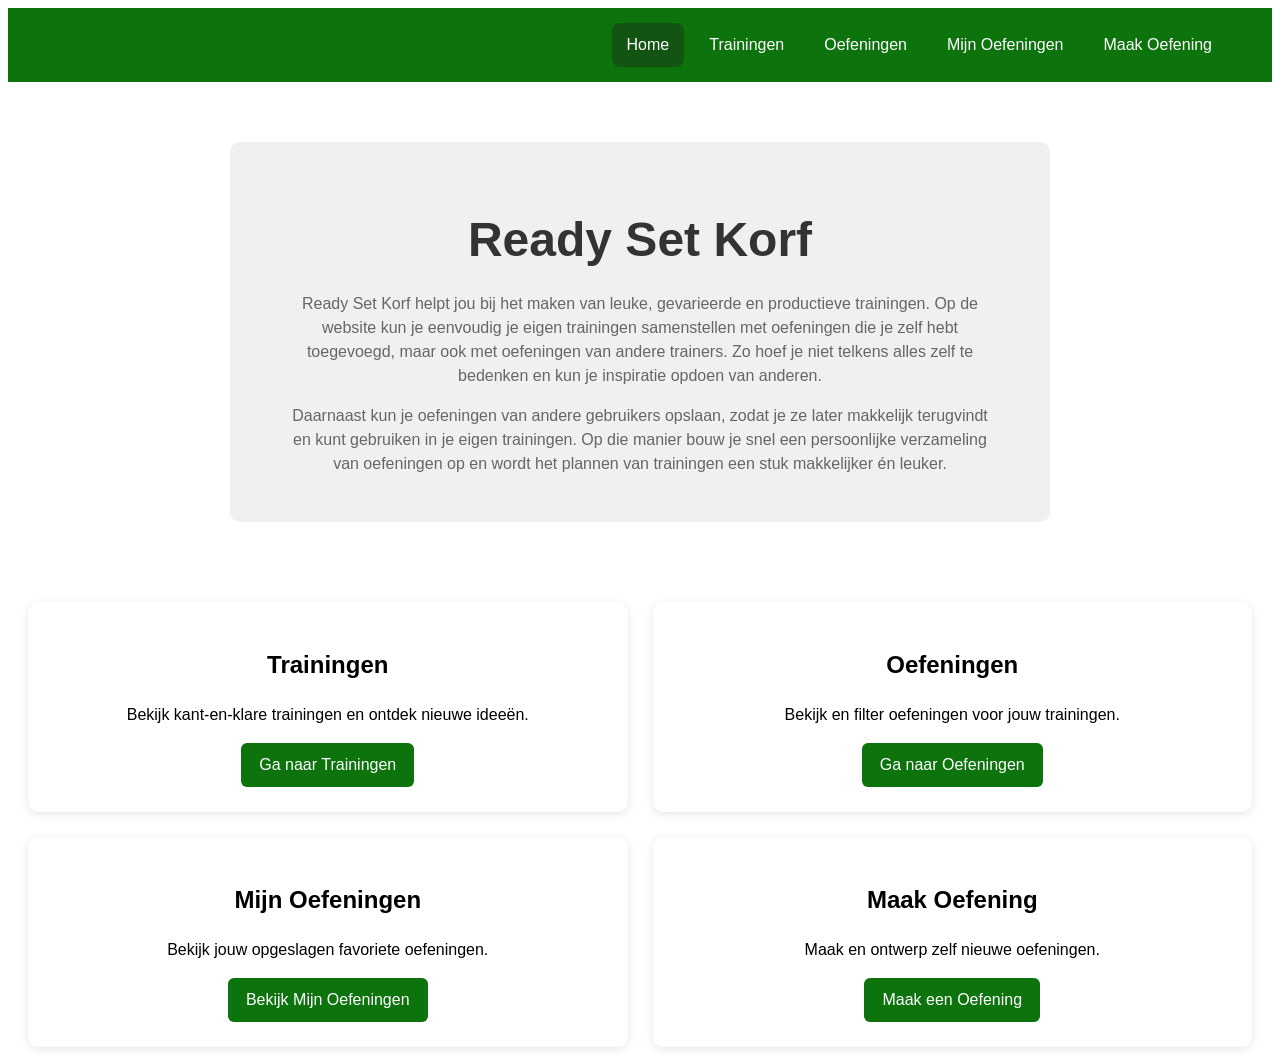
<file: index.html>
<!DOCTYPE html>
<html lang="nl">

<head>
  <meta charset="utf-8">
  <meta name="viewport" content="width=device-width">
  <title>Home</title>
  <link href="style.css" rel="stylesheet" type="text/css" />
</head>

<body>
  <nav class="navbar">
    <ul>
      <li><a href="index.html" class="active">Home</a></li>
      <li><a href="trainingen.html">Trainingen</a></li>
      <li><a href="exercises.html">Oefeningen</a></li>
      <li><a href="mijn-oefeningen.html">Mijn Oefeningen</a></li>
      <li><a href="maak-oefening.html">Maak Oefening</a></li>
    </ul>
  </nav>

  <div class="home">
    <header>
      <div class="header-box">
        <h1>Ready Set Korf</h1>
        <p>Ready Set Korf helpt jou bij het maken van leuke, gevarieerde en productieve trainingen. Op de website kun je eenvoudig je eigen trainingen samenstellen met oefeningen die je zelf hebt toegevoegd, maar ook met oefeningen van andere trainers. Zo hoef je niet telkens alles zelf te bedenken en kun je inspiratie opdoen van anderen.</p>
        <p>Daarnaast kun je oefeningen van andere gebruikers opslaan, zodat je ze later makkelijk terugvindt en kunt gebruiken in je eigen trainingen. Op die manier bouw je snel een persoonlijke verzameling van oefeningen op en wordt het plannen van trainingen een stuk makkelijker én leuker.</p>
      </div>
    </header>

    <section class="home-section">

    <div class="home-box">
      <h2>Trainingen</h2>
      <p>Bekijk kant-en-klare trainingen en ontdek nieuwe ideeën.</p>
      <a href="trainingen.html" class="home-button">Ga naar Trainingen</a>
    </div>

    <div class="home-box">
      <h2>Oefeningen</h2>
      <p>Bekijk en filter oefeningen voor jouw trainingen.</p>
      <a href="exercises.html" class="home-button">Ga naar Oefeningen</a>
    </div>

    <div class="home-box">
      <h2>Mijn Oefeningen</h2>
      <p>Bekijk jouw opgeslagen favoriete oefeningen.</p>
      <a href="mijn-oefeningen.html" class="home-button">Bekijk Mijn Oefeningen</a>
    </div>

    <div class="home-box">
      <h2>Maak Oefening</h2>
      <p>Maak en ontwerp zelf nieuwe oefeningen.</p>
      <a href="maak-oefening.html" class="home-button">Maak een Oefening</a>
    </div>

  </section>
  </div>
</body>

</html>
</file>
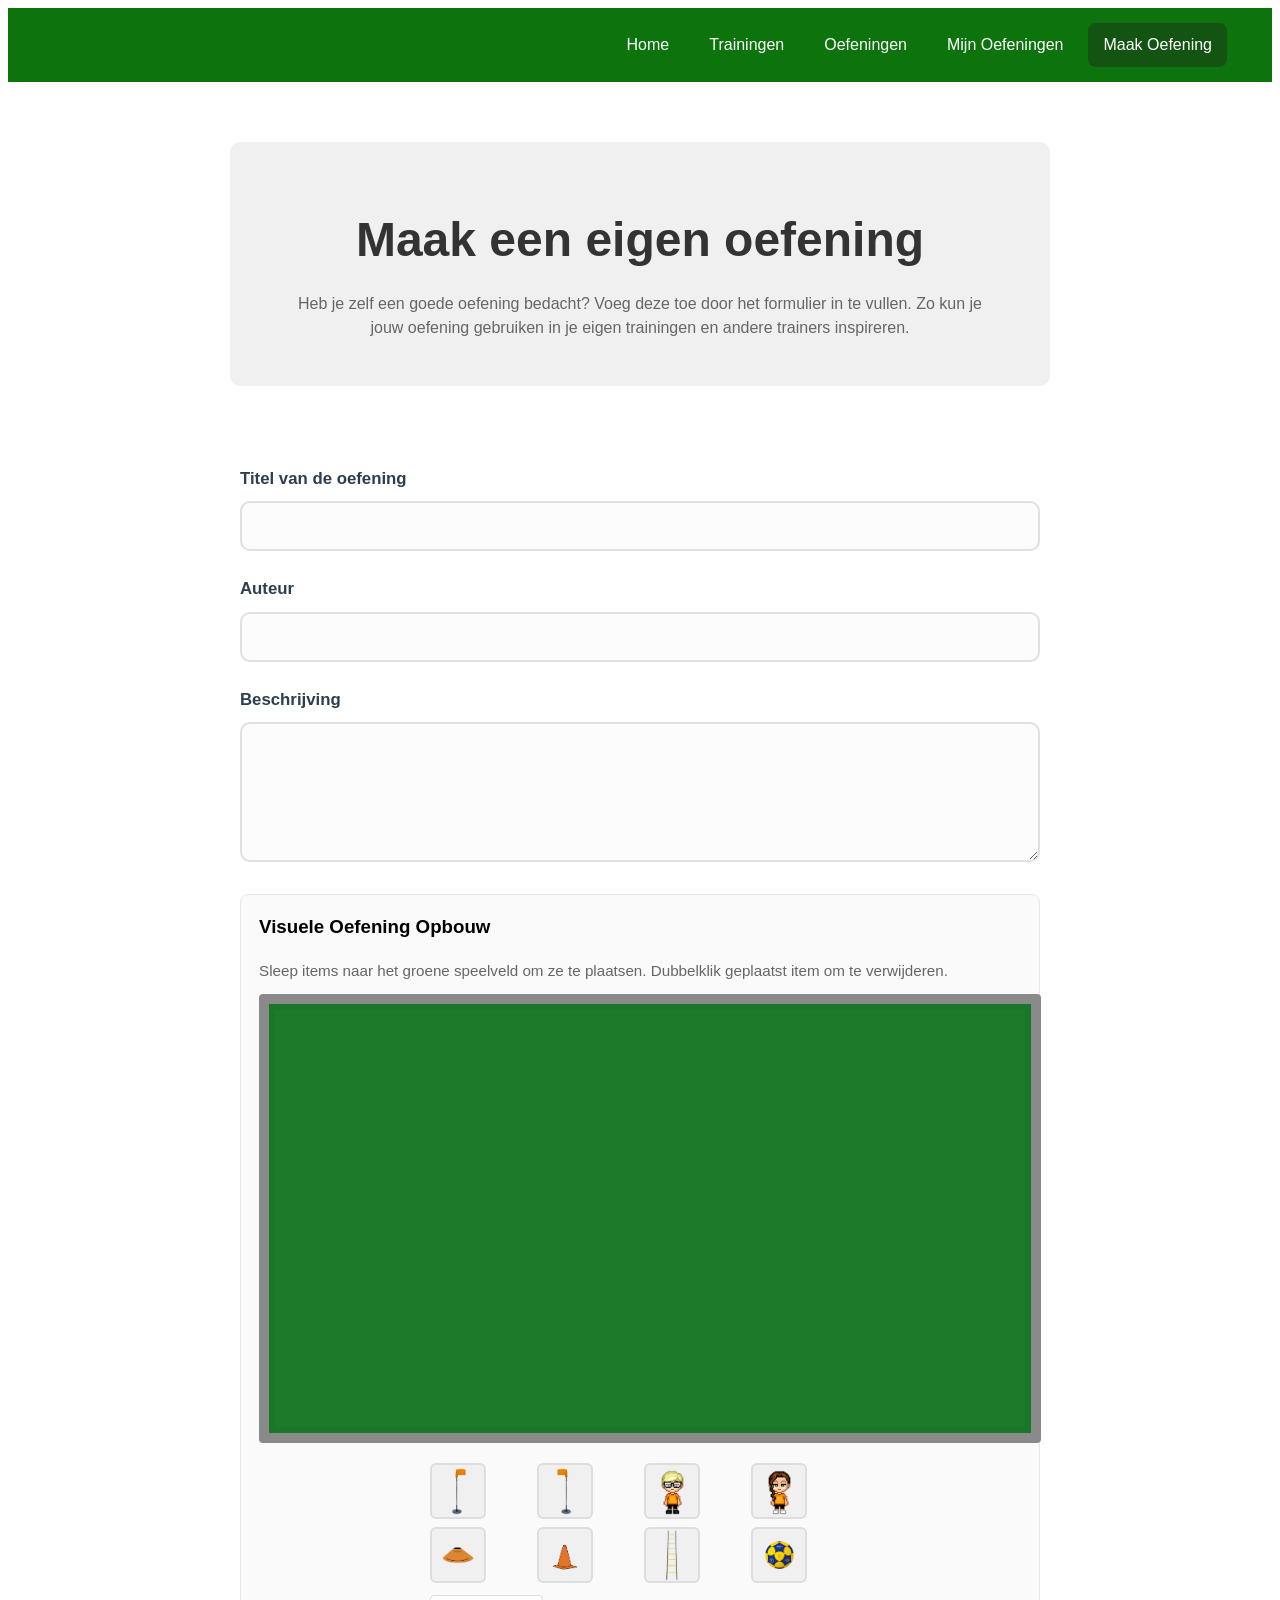
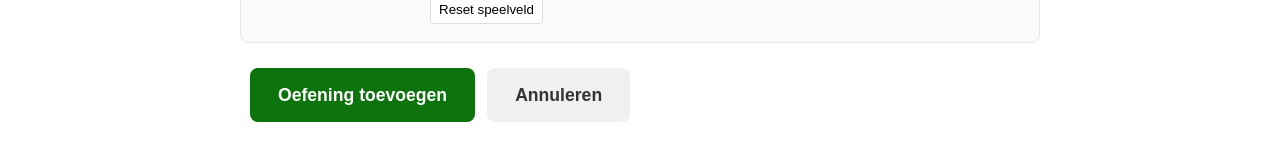
<file: maak-oefening.html>
<!DOCTYPE html>
<html lang="nl">

<head>
  <meta charset="utf-8">
  <meta name="viewport" content="width=device-width">
  <title>Maak Oefening</title>
  <link href="style.css" rel="stylesheet" type="text/css" />
</head>

<body>
  <nav class="navbar">
    <ul>
      <li><a href="index.html">Home</a></li>
      <li><a href="trainingen.html">Trainingen</a></li>
      <li><a href="exercises.html">Oefeningen</a></li>
      <li><a href="mijn-oefeningen.html">Mijn Oefeningen</a></li>
      <li><a href="maak-oefening.html" class="active">Maak Oefening</a></li>
    </ul>
  </nav>

  <div class="container">
    <header>
      <div class="header-box">
        <h1>Maak een eigen oefening</h1>
        <p>Heb je zelf een goede oefening bedacht? Voeg deze toe door het formulier in te vullen. Zo kun je jouw oefening gebruiken in je eigen trainingen en andere trainers inspireren.</p>
      </div>
    </header>

    <main>
      <form id="create-exercise-form" class="create-form">
        <div class="form-group">
          <label for="title">Titel van de oefening</label>
          <input id="title" name="title" type="text" required maxlength="100"/>
        </div>

        <div class="form-group">
          <label for="author">Auteur</label>
          <input id="author" name="author" type="text" required maxlength="60"/>
        </div>

        <div class="form-group">
          <label for="description">Beschrijving</label>
          <textarea id="description" name="description" rows="6" required maxlength="1000"></textarea>
        </div>

        <!-- Visual editor -->
        <section class="visual-editor">
          <h3>Visuele Oefening Opbouw</h3>
          <p class="muted">Sleep items naar het groene speelveld om ze te plaatsen. Dubbelklik geplaatst item om te verwijderen.</p>

          <div class="visual-row">
            <div id="playfield" class="playfield" tabindex="0"></div>

            <div class="palette">
              <div class="palette-grid" id="palette-grid">
                <!-- Slots added via JS -->
              </div>
              <div class="palette-actions">
                <button type="button" id="reset-playfield">Reset speelveld</button>
              </div>
            </div>
          </div>
        </section>

        <div class="form-actions">
          <button type="submit" id="submit-btn">Oefening toevoegen</button>
          <a href="exercises.html" class="button-link">Annuleren</a>
        </div>

        <div id="form-message" class="form-message" role="status" aria-live="polite"></div>
      </form>
    </main>
  </div>

  <script src="maak-oefening.js"></script>
</body>

</html>
</file>
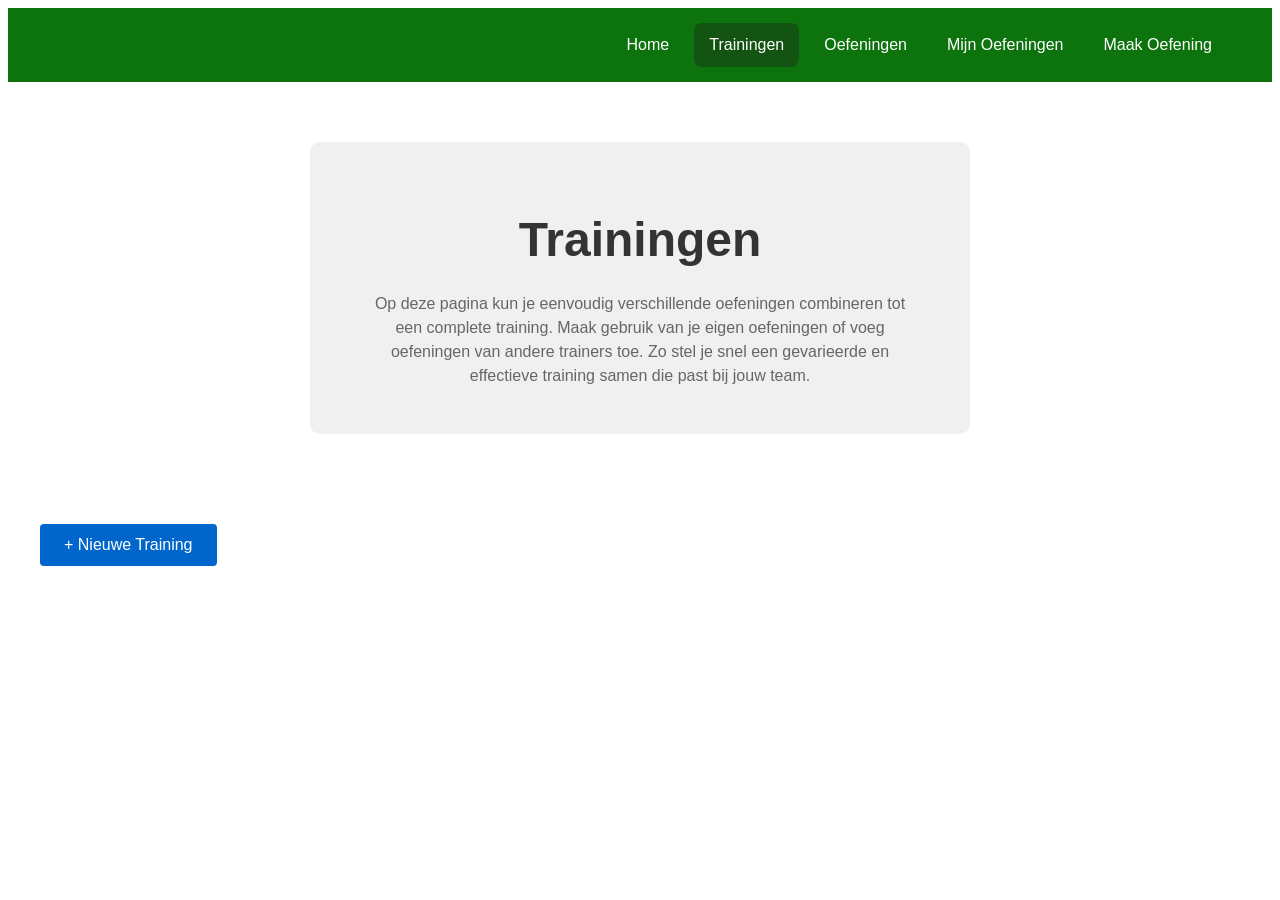
<file: trainingen.html>
<!DOCTYPE html>
<html lang="nl">

<head>
  <meta charset="utf-8">
  <meta name="viewport" content="width=device-width">
  <title>Trainingen</title>
  <link href="style.css" rel="stylesheet" type="text/css"/>
</head>

<body>
  <nav class="navbar">
    <ul>
      <li><a href="index.html">Home</a></li>
      <li><a href="trainingen.html" class="active">Trainingen</a></li>
      <li><a href="exercises.html">Oefeningen</a></li>
      <li><a href="mijn-oefeningen.html">Mijn Oefeningen</a></li>
      <li><a href="maak-oefening.html">Maak Oefening</a></li>
    </ul>
  </nav>

  <div class="container">
    <header class="narrow">
      <div class="header-box">
        <h1>Trainingen</h1>
        <p>Op deze pagina kun je eenvoudig verschillende oefeningen combineren tot een complete training. Maak gebruik van je eigen oefeningen of voeg oefeningen van andere trainers toe. Zo stel je snel een gevarieerde en effectieve training samen die past bij jouw team.</p>
      </div>
    </header>
    
    <div class="trainingen-section">
      <button id="create-training-btn" class="btn btn-primary">+ Nieuwe Training</button>
      
      <div id="trainingen-list" class="trainingen-grid">
        <!-- Trainingen will be loaded here by JavaScript -->
      </div>
    </div>
  </div>

  <!-- Modal for viewing exercises in training -->
  <div id="training-exercises-modal" class="modal training-exercises-modal">
    <div class="modal-content">
      <span class="close" onclick="closeTrainingExercisesModal()">&times;</span>
      <h2>Oefeningen in <span id="training-exercises-title"></span></h2>
      
      <div id="training-exercises-list" class="training-exercises-grid">
        <!-- Exercises will be loaded here by JavaScript -->
      </div>
    </div>
  </div>

  <!-- Modal for creating/editing training -->
  <div id="training-modal" class="modal training-modal">
    <div class="modal-content">
      <span class="close">&times;</span>
      <h2>Training Beheren</h2>
      
      <form id="training-form">
        <div class="form-group">
          <label for="training-name">Trainingsnaam *</label>
          <input type="text" id="training-name" placeholder="Voer trainingsnaam in..." required>
        </div>
        
        <div class="form-group">
          <label for="training-description">Beschrijving</label>
          <textarea id="training-description" placeholder="Voer trainingsbeschrijving in..."></textarea>
        </div>
        
        <div class="form-group">
          <label for="exercise-search">Zoeken en toevoegen oefeningen:</label>
          <input type="text" id="exercise-search" placeholder="Zoek oefeningen...">
          <div id="available-exercises" class="available-exercises"></div>
        </div>
        
        <div class="form-group">
          <label>Geselecteerde oefeningen *</label>
          <div id="selected-exercises" class="selected-exercises"></div>
        </div>
        
        <div class="modal-buttons">
          <button type="button" id="save-training-btn" class="btn btn-primary">Opslaan</button>
          <button type="button" class="btn btn-secondary" onclick="closeTrainingModal()">Annuleren</button>
        </div>
      </form>
    </div>
  </div>

  <script src="trainingen.js"></script>
</body>

</html>
</file>
<file: style.css>
/* Global */
body {
  font-family: Arial, Helvetica, sans-serif;
  line-height: 1.5;
}

/* Navigation Bar */
.navbar {
  background-color: #0d730d;
  padding: 10px 20px;
  display: flex;
  justify-content: flex-end;
}

.navbar ul {
  list-style: none;
  margin: 0;
  padding: 0 20px;
  display: flex;
  justify-content: flex-end;
}

.navbar li {
  margin: 0;
}

.navbar a {
  display: block;
  color: white;
  text-decoration: none;
  padding: 10px 15px;
  margin: 5px;
  border-radius: 8px;
}

.navbar a:hover,
.navbar a.active {
  background-color: #135413;
}

/* Container and Header */
.container {
  max-width: 100%;
  margin: 0;
  padding: 0;
}

header {
  text-align: center;
  padding: 60px 0px;
  background-color: #ffffff;
  width: 100%;
}

header.narrow {
  max-width: 660px;
  margin: 0 auto;
}

header div.header-box {
  display: inline-block;
  padding: 30px 60px;
  background-color: #f0f0f0;
  border-radius: 10px;
  max-width: 700px;
  text-align: center;
}

header h1 {
  color: #333;
  font-size: 3em;
  margin-bottom: 15px;
  font-weight: bold;
}

header p {
  color: #666;
  font-size: 1em;
}


/* Home */
.home-section {
  display: grid;
  grid-template-columns: repeat(2, 1fr); /* 2 naast elkaar */
  gap: 25px;
  margin-top: 20px;
  margin-left: 20px;
  margin-right: 20px;
}

.home-box {
  background: white;
  padding: 25px;
  border-radius: 10px;
  box-shadow: 0 2px 8px rgba(0,0,0,0.1);
  text-align: center;
}

.home-button {
  display: inline-block;
  background-color: #0d730d;
  color: white;
  padding: 10px 18px;
  border-radius: 6px;
  text-decoration: none;
  transition: background-color 0.3s;
}

.home-button:hover {
  background-color: #135413;
}


/* Home */
.home-section {
  display: grid;
  grid-template-columns: repeat(2, 1fr); /* 2 naast elkaar */
  gap: 25px;
  margin-top: 20px;
  margin-left: 20px;
  margin-right: 20px;
}

.home-box {
  background: white;
  padding: 25px;
  border-radius: 10px;
  box-shadow: 0 2px 8px rgba(0,0,0,0.1);
  text-align: center;
}

.home-button {
  display: inline-block;
  background-color: #0d730d;
  color: white;
  padding: 10px 18px;
  border-radius: 6px;
  text-decoration: none;
  transition: background-color 0.3s;
}

.home-button:hover {
  background-color: #135413;
}

/* Exercises Grid */
.exercises-grid {
  display: grid;
  /* show one exercise per row so visuals are larger */
  grid-template-columns: 1fr;
  gap: 25px;
}

.exercises-section {
  max-width: 1200px;
  margin-left: auto;
  margin-right: auto;
  padding: 0 20px;
} 

/* Exercise Card */
.exercise-card {
  background: white;
  border: 1px solid #ddd;
  border-radius: 8px;
  padding: 20px;
  box-shadow: 0 2px 8px rgba(0,0,0,0.1);
  transition: box-shadow 0.3s, transform 0.3s;
}

.exercise-card:hover {
  box-shadow: 0 4px 16px rgba(0,0,0,0.15);
  transform: translateY(-2px);
}

.exercise-header {
  display: flex;
  justify-content: space-between;
  align-items: start;
  margin-bottom: 12px;
}

.exercise-title {
  font-size: 1.4em;
  color: #333;
  margin: 0;
  flex: 1;
}

.exercise-actions {
  display: flex;
  gap: 8px;
}

.action-btn {
  background: none;
  border: none;
  font-size: 1.2em;
  cursor: pointer;
  transition: transform 0.2s;
  padding: 5px;
}

.action-btn:hover {
  transform: scale(1.2);
}

.favorite-btn.active {
  color: #ff6b6b;
}

.favorite-btn {
  color: #999;
}

.save-btn.active {
  color: #0066cc;
}

.save-btn {
  color: #999;
}

.exercise-author {
  font-size: 0.85em;
  color: #0066cc;
  margin-bottom: 12px;
  font-weight: 500;
}

.exercise-author::before {
  content: "👤 ";
}

.exercise-description {
  color: #555;
  line-height: 1.6;
  margin-bottom: 15px;
  min-height: 60px;
}

.exercise-footer {
  display: flex;
  justify-content: space-between;
  align-items: center;
  border-top: 1px solid #eee;
  padding-top: 12px;
}

.comment-section {
  display: flex;
  align-items: center;
  gap: 8px;
  font-size: 0.9em;
  color: #666;
}

.comment-btn {
  background: #f0f0f0;
  border: none;
  padding: 6px 12px;
  border-radius: 4px;
  cursor: pointer;
  font-size: 0.9em;
  transition: background-color 0.2s;
}

.comment-btn:hover {
  background-color: #0066cc;
  color: white;
}

.comment-count {
  font-size: 0.85em;
  color: #999;
  margin-left: 5px;
}

/* Modal */
.modal {
  display: none;
  position: fixed;
  z-index: 1000;
  left: 0;
  top: 0;
  width: 100%;
  height: 100%;
  background-color: rgba(0,0,0,0.5);
  animation: fadeIn 0.3s;
}

@keyframes fadeIn {
  from { opacity: 0; }
  to { opacity: 1; }
}

.modal-content {
  background-color: white;
  margin: 5% auto;
  padding: 30px;
  border-radius: 8px;
  width: 90%;
  max-width: 600px;
  max-height: 80vh;
  overflow-y: auto;
  box-shadow: 0 4px 20px rgba(0,0,0,0.3);
}

.close {
  color: #999;
  float: right;
  font-size: 28px;
  font-weight: bold;
  cursor: pointer;
  transition: color 0.2s;
}

.close:hover,
.close:focus {
  color: #333;
}

#comment-modal h2 {
  color: #333;
  margin-top: 0;
  margin-bottom: 15px;
}

#comment-input {
  width: 100%;
  min-height: 80px;
  padding: 10px;
  border: 1px solid #ddd;
  border-radius: 4px;
  font-family: Arial, sans-serif;
  font-size: 0.95em;
  resize: vertical;
  margin-bottom: 12px;
}

#submit-comment {
  background-color: #0066cc;
  color: white;
  padding: 10px 20px;
  border: none;
  border-radius: 4px;
  cursor: pointer;
  font-size: 0.95em;
  transition: background-color 0.3s;
  margin-bottom: 20px;
}

#submit-comment:hover {
  background-color: #0052a3;
}

.comments-list {
  margin-top: 20px;
  border-top: 1px solid #eee;
  padding-top: 15px;
}

.comment-item {
  margin-bottom: 15px;
  padding: 12px;
  background-color: #f9f9f9;
  border-left: 3px solid #0066cc;
  border-radius: 4px;
}

.comment-author {
  font-weight: bold;
  color: #333;
  font-size: 0.9em;
}

.comment-text {
  color: #555;
  margin-top: 5px;
  line-height: 1.5;
  word-wrap: break-word;
}

.comment-date {
  font-size: 0.8em;
  color: #999;
  margin-top: 5px;
}

.no-comments {
  text-align: center;
  color: #999;
  padding: 20px;
  font-style: italic;
}

/* Tabs Section */
.tabs-section {
  margin-top: 30px;
  max-width: 1200px;
  margin-left: auto;
  margin-right: auto;
  padding: 0 20px;
}

.tabs {
  display: flex;
  gap: 10px;
  margin-bottom: 25px;
  border-bottom: 2px solid #eee;
}

.tab-btn {
  background: none;
  border: none;
  padding: 12px 20px;
  font-size: 1em;
  color: #666;
  cursor: pointer;
  transition: all 0.3s;
  border-bottom: 3px solid transparent;
  margin-bottom: -2px;
}

.tab-btn:hover {
  color: #0066cc;
}

.tab-btn.active {
  color: #0066cc;
  border-bottom-color: #0066cc;
  font-weight: bold;
}

.tab-content {
  display: none;
  animation: fadeIn 0.3s ease-in;
}

.tab-content.active {
  display: block;
}

@keyframes fadeIn {
  from {
    opacity: 0;
    transform: translateY(5px);
  }
  to {
    opacity: 1;
    transform: translateY(0);
  }
}

/* Empty State */
.empty-state {
  display: none;
  text-align: center;
  padding: 60px 20px;
  background: linear-gradient(135deg, #f5f5f5 0%, #ffffff 100%);
  border-radius: 8px;
  border: 2px dashed #ddd;
}

.empty-state p {
  font-size: 1.1em;
  color: #999;
  margin-bottom: 20px;
}

.empty-state-link {
  display: inline-block;
  color: #0066cc;
  text-decoration: none;
  padding: 10px 20px;
  background-color: #f0f7ff;
  border-radius: 4px;
  transition: all 0.3s;
}

.empty-state-link:hover {
  background-color: #0066cc;
  color: white;
}

/* Remove button styling */
.remove-btn {
  color: #999;
  font-size: 1.3em;
}

.remove-btn:hover {
  color: #ff6b6b;
  transform: scale(1.3);
}

/* Visual editor */
.visual-editor {
  margin-top: 20px;
  border: 1px solid #e6e6e6;
  padding: 18px;
  border-radius: 8px;
  background: #fafafa;
}
.visual-editor h3 { margin-top: 0; }
.visual-editor .muted { color: #666; font-size: 0.95em; margin-bottom: 12px; }
.visual-row { display: flex; flex-direction: column; gap: 20px; align-items: stretch; }
.playfield {
  background: #1b7b2a; 
  width: 100%;
  max-width: 1200px;
  aspect-ratio: 16 / 9;
  height: auto;
  border: 10px solid #8a8a8a;
  border-radius: 4px;
  position: relative;
  overflow: hidden;
  box-shadow: inset 0 0 0 6px rgba(0,0,0,0.03);
  margin: 0 auto;
} 
.playfield .placed-item {
  position: absolute;
  touch-action: none;
  cursor: grab;
  user-select: none;
}
.playfield .placed-item img { display: block; max-width: 100%; height: auto; pointer-events: none; }

/* resize handle */
.playfield .placed-item .resize-handle {
  position: absolute;
  right: 6px;
  bottom: 6px;
  width: 16px;
  height: 16px;
  background: rgba(255,255,255,0.95);
  border: 1px solid #888;
  border-radius: 3px;
  box-shadow: 0 1px 2px rgba(0,0,0,0.15);
  display: none;
  touch-action: none;
}
.playfield .placed-item:hover .resize-handle { display: block; }
.playfield .placed-item .resize-handle:active { transform: scale(0.95); }
.playfield .placed-item .resize-handle { cursor: nwse-resize; }

.palette { width: 100%; max-width: 420px; margin: 0 auto; }
.palette-grid { display: grid; grid-template-columns: repeat(4, 1fr); gap: 8px; }
.slot {
  width: 52px; height: 52px; background: #f0f0f0; border-radius: 6px; border: 2px solid #ddd; position: relative; display:flex; align-items:center; justify-content:center; overflow:hidden;
}
.slot img { max-width: 100%; max-height: 100%; display:block; }
.slot input[type=file] { position: absolute; inset: 0; opacity: 0; cursor: pointer; }
.slot .placeholder { color: #aaa; font-size: 0.8em; }
.palette-actions { margin-top: 12px; display:flex; gap:8px; }
.palette-actions button { padding:6px 8px; border-radius:4px; border:1px solid #ddd; cursor:pointer; background:white }

.visual-preview {
  width: 100%;
  aspect-ratio: 16 / 9;
  border: 1px solid #ccc;
  overflow: hidden;
  border-radius: 4px;
  position: relative;
  background: #1b7b2a;
}
.visual-preview img {
  position: absolute;
  transform: translate(-50%, -50%);
  pointer-events: none;
  /* allow images to render at the specified percent width inside the preview */
  max-width: none;
  max-height: none;
}

/* small responsive tweaks */
@media (max-width: 900px) {
  .visual-row { flex-direction: column; }
  .playfield { width: 100%; height: 320px; }
  .palette { width: 100%; }
}

/* Trainingen Styles */
.trainingen-section {
  margin-top: 30px;
  max-width: 1200px;
  margin-left: auto;
  margin-right: auto;
  padding: 0 20px;
}

.btn {
  padding: 12px 24px;
  border: none;
  border-radius: 4px;
  font-size: 1em;
  cursor: pointer;
  transition: all 0.3s;
  margin-bottom: 20px;
}

.btn-primary {
  background-color: #0066cc;
  color: white;
}

.btn-primary:hover {
  background-color: #0052a3;
  transform: translateY(-2px);
  box-shadow: 0 4px 8px rgba(0, 102, 204, 0.3);
}

.btn-secondary {
  background-color: #f0f0f0;
  color: #333;
}

.btn-secondary:hover {
  background-color: #e0e0e0;
}

.trainingen-grid {
  display: grid;
  grid-template-columns: repeat(auto-fill, minmax(350px, 1fr));
  gap: 25px;
  margin-top: 25px;
}

.training-card {
  background: white;
  border: 1px solid #ddd;
  border-radius: 8px;
  padding: 20px;
  box-shadow: 0 2px 8px rgba(0,0,0,0.1);
  transition: box-shadow 0.3s, transform 0.3s;
}

.training-card:hover {
  box-shadow: 0 4px 16px rgba(0,0,0,0.15);
  transform: translateY(-2px);
}

.training-header {
  display: flex;
  justify-content: space-between;
  align-items: start;
  margin-bottom: 12px;
}

.training-title {
  font-size: 1.3em;
  color: #333;
  margin: 0;
  flex: 1;
}

.training-description {
  color: #666;
  font-size: 0.95em;
  margin-bottom: 15px;
  line-height: 1.5;
  min-height: 40px;
}

.training-exercises {
  background-color: #f9f9f9;
  padding: 12px;
  border-radius: 4px;
  margin-bottom: 12px;
  font-size: 0.9em;
}

.training-exercises strong {
  color: #333;
}

.exercise-list {
  color: #666;
  margin-top: 8px;
  padding-left: 10px;
  border-left: 3px solid #0066cc;
}

.training-date {
  font-size: 0.8em;
  color: #999;
  padding-top: 12px;
  border-top: 1px solid #eee;
}

.training-info {
  font-size: 0.95em;
  color: #666;
  margin-top: 12px;
}

/* Training Exercises Modal */
.training-exercises-modal .modal-content {
  max-width: 1000px;
  max-height: 85vh;
}

.training-exercises-modal .close {
  color: #999;
  float: right;
  font-size: 28px;
  font-weight: bold;
  cursor: pointer;
  transition: color 0.2s;
}

.training-exercises-modal .close:hover {
  color: #333;
}

.training-exercises-modal h2 {
  color: #333;
  margin-top: 0;
  margin-bottom: 25px;
}

.training-exercises-grid {
  display: grid;
  grid-template-columns: 1fr;
  gap: 20px;
  margin-bottom: 20px;
}

.training-exercise-card {
  background: white;
  border: 1px solid #ddd;
  border-radius: 8px;
  padding: 20px;
  box-shadow: 0 2px 8px rgba(0,0,0,0.1);
  transition: box-shadow 0.3s, transform 0.3s;
}

.training-exercise-card:hover {
  box-shadow: 0 4px 16px rgba(0,0,0,0.15);
  transform: translateY(-2px);
}

.training-exercise-header {
  display: flex;
  justify-content: space-between;
  align-items: start;
  margin-bottom: 12px;
}

.training-exercise-title {
  font-size: 1.3em;
  color: #333;
  margin: 0;
  flex: 1;
}

.training-exercise-author {
  font-size: 0.85em;
  color: #0066cc;
  margin-bottom: 12px;
  font-weight: 500;
}

.training-exercise-author::before {
  content: "👤 ";
}

.training-exercise-description {
  color: #555;
  line-height: 1.6;
  margin-bottom: 15px;
  min-height: 40px;
}

.training-visual-preview {
  width: 100%;
  aspect-ratio: 16 / 9;
  border: 1px solid #ccc;
  overflow: hidden;
  border-radius: 4px;
  position: relative;
  background: #1b7b2a;
  margin-top: 15px;
}

.training-visual-preview img {
  position: absolute;
  transform: translate(-50%, -50%);
  pointer-events: none;
  max-width: none;
  max-height: none;
}

.no-exercises {
  text-align: center;
  color: #999;
  padding: 40px 20px;
  font-style: italic;
}

/* Training Modal */
.training-modal .modal-content {
  max-width: 700px;
}

.training-modal .close {
  color: #999;
  float: right;
  font-size: 28px;
  font-weight: bold;
  cursor: pointer;
  transition: color 0.2s;
}

.training-modal .close:hover {
  color: #333;
}

.training-modal h2 {
  color: #333;
  margin-top: 0;
  margin-bottom: 25px;
}

/* Form Groups */
.form-group {
  margin-bottom: 20px;
}

.form-group label {
  display: block;
  margin-bottom: 8px;
  color: #333;
  font-weight: 500;
  font-size: 0.95em;
}

.form-group input[type="text"],
.form-group textarea {
  width: 100%;
  padding: 10px;
  border: 1px solid #ddd;
  border-radius: 4px;
  font-family: Arial, sans-serif;
  font-size: 0.95em;
  transition: border-color 0.3s;
}

.form-group input[type="text"]:focus,
.form-group textarea:focus {
  outline: none;
  border-color: #0066cc;
  box-shadow: 0 0 0 3px rgba(0, 102, 204, 0.1);
}

.form-group textarea {
  min-height: 100px;
  resize: vertical;
}

/* Exercise Search */
#exercise-search {
  width: 100%;
  padding: 10px;
  border: 1px solid #ddd;
  border-radius: 4px;
  font-size: 0.95em;
  margin-bottom: 12px;
}

#available-exercises {
  max-height: 300px;
  overflow-y: auto;
  background-color: #f9f9f9;
  border: 1px solid #eee;
  border-radius: 4px;
  margin-bottom: 15px;
}

.exercise-result {
  padding: 12px;
  border-bottom: 1px solid #eee;
  display: flex;
  justify-content: space-between;
  align-items: center;
  transition: background-color 0.2s;
}

.exercise-result:hover {
  background-color: #f0f7ff;
}

.result-info {
  flex: 1;
}

.result-title {
  font-weight: 500;
  color: #333;
  margin-bottom: 4px;
  font-size: 0.95em;
}

.result-description {
  font-size: 0.85em;
  color: #666;
}

.add-to-training-btn {
  background-color: #0066cc;
  color: white;
  border: none;
  width: 32px;
  height: 32px;
  border-radius: 50%;
  font-size: 1.2em;
  cursor: pointer;
  display: flex;
  align-items: center;
  justify-content: center;
  transition: all 0.2s;
  margin-left: 10px;
  flex-shrink: 0;
}

.add-to-training-btn:hover {
  background-color: #0052a3;
  transform: scale(1.1);
}

/* Selected Exercises */
.selected-exercises {
  background-color: #f9f9f9;
  min-height: 100px;
  border: 1px solid #eee;
  border-radius: 4px;
  padding: 12px;
}

.selected-exercises ul {
  list-style: none;
  padding: 0;
  margin: 0;
}

.selected-exercises li {
  padding: 8px;
  background-color: white;
  margin-bottom: 8px;
  border-radius: 4px;
  display: flex;
  justify-content: space-between;
  align-items: center;
  border: 1px solid #ddd;
}

.remove-exercise-btn {
  background: none;
  border: none;
  color: #999;
  font-size: 1.1em;
  cursor: pointer;
  transition: color 0.2s;
}

.remove-exercise-btn:hover {
  color: #ff6b6b;
}

.no-selected {
  text-align: center;
  color: #999;
  font-style: italic;
  padding: 20px;
}

/* Modal Buttons */
.modal-buttons {
  display: flex;
  gap: 12px;
  margin-top: 25px;
  justify-content: flex-end;
}

.modal-buttons .btn {
  margin-bottom: 0;
  padding: 10px 20px;
  font-size: 0.95em;
}

/* Responsive */
@media (max-width: 768px) {
  .trainingen-grid {
    grid-template-columns: 1fr;
  }
  
  .modal-content {
    width: 95%;
    margin: 10% auto;
  }
}

/* Add to Training Modal Styles */
#add-to-training-modal .modal-content {
  max-width: 500px;
}

#add-to-training-modal h2 {
  color: #333;
  margin-top: 0;
  margin-bottom: 15px;
}

#exercise-title-display {
  background-color: #f9f9f9;
  padding: 12px;
  border-radius: 4px;
  margin-bottom: 15px;
  color: #666;
  font-weight: 500;
}

.trainingen-select {
  max-height: 400px;
  overflow-y: auto;
  border: 1px solid #ddd;
  border-radius: 4px;
  margin-bottom: 20px;
  background-color: white;
}

.training-option {
  padding: 12px;
  border-bottom: 1px solid #eee;
  cursor: pointer;
  transition: all 0.2s;
}

.training-option:last-child {
  border-bottom: none;
}

.training-option:hover {
  background-color: #f9f9f9;
}

#add-to-training-modal .btn {
  width: 100%;
  margin-bottom: 0;
}

.create-form {
  max-width: 800px;
  margin: 0 auto;
  padding: 20px;
  background-color: #ffffff;
}

/* Ruimte tussen de invoerblokken */
.form-group {
  margin-bottom: 25px;
  text-align: left;
}

/* Mooiere labels */
.form-group label {
  display: block;
  margin-bottom: 10px;
  font-weight: 600;
  color: #2c3e50;
  font-size: 1.05rem;
  transition: color 0.3s;
}

/* Styling voor de input en textarea */
.form-group input[type="text"],
.form-group textarea {
  width: 100%;
  padding: 14px 18px;
  border: 2px solid #e0e0e0;
  border-radius: 10px; /* Rondere hoeken */
  font-size: 1rem;
  font-family: inherit;
  color: #333;
  background-color: #fcfcfc;
  transition: all 0.3s ease;
  box-sizing: border-box; /* Zorgt dat padding de box niet groter maakt */
}

/* Hover effect op de balkjes */
.form-group input:hover,
.form-group textarea:hover {
  border-color: #bdc3c7;
}

/* Focus effect (wanneer je in een vakje klikt) */
.form-group input:focus,
.form-group textarea:focus {
  outline: none;
  border-color: #0d730d; /* Matcht met je navbar groen */
  background-color: #fff;
  box-shadow: 0 0 0 4px rgba(13, 115, 13, 0.15); /* Zachte groene gloed */
}

/* Placeholder tekst kleur */
::placeholder {
  color: #aaa;
  font-style: italic;
}

/* Form actions (knoppenbalk onder het formulier) */
.form-actions {
  display: flex;
  flex-wrap: wrap;
  gap: 12px;
  margin-top: 25px;
  padding: 0 10px;
  justify-content: flex-start;
}

/* De 'Oefening toevoegen' knop iets meer presence geven */
#submit-btn {
  background-color: #0d730d;
  color: white;
  padding: 14px 28px;
  border: none;
  border-radius: 8px;
  font-size: 1.1rem;
  font-weight: bold;
  cursor: pointer;
  transition: transform 0.2s, background-color 0.3s;
}

#submit-btn:hover {
  background-color: #135413;
  transform: translateY(-2px);
  box-shadow: 0 4px 12px rgba(0,0,0,0.15);
}

/* Match cancel link styling to primary button */
.button-link {
  display: inline-flex;
  align-items: center;
  justify-content: center;
  padding: 14px 28px;
  border-radius: 8px;
  border: none;
  font-size: 1.1rem;
  font-weight: bold;
  text-decoration: none;
  color: #333;
  background-color: #f0f0f0;
  transition: transform 0.2s, background-color 0.3s;
}

.button-link:hover {
  background-color: #e0e0e0;
  transform: translateY(-2px);
  box-shadow: 0 4px 12px rgba(0,0,0,0.08);
}
</file>
